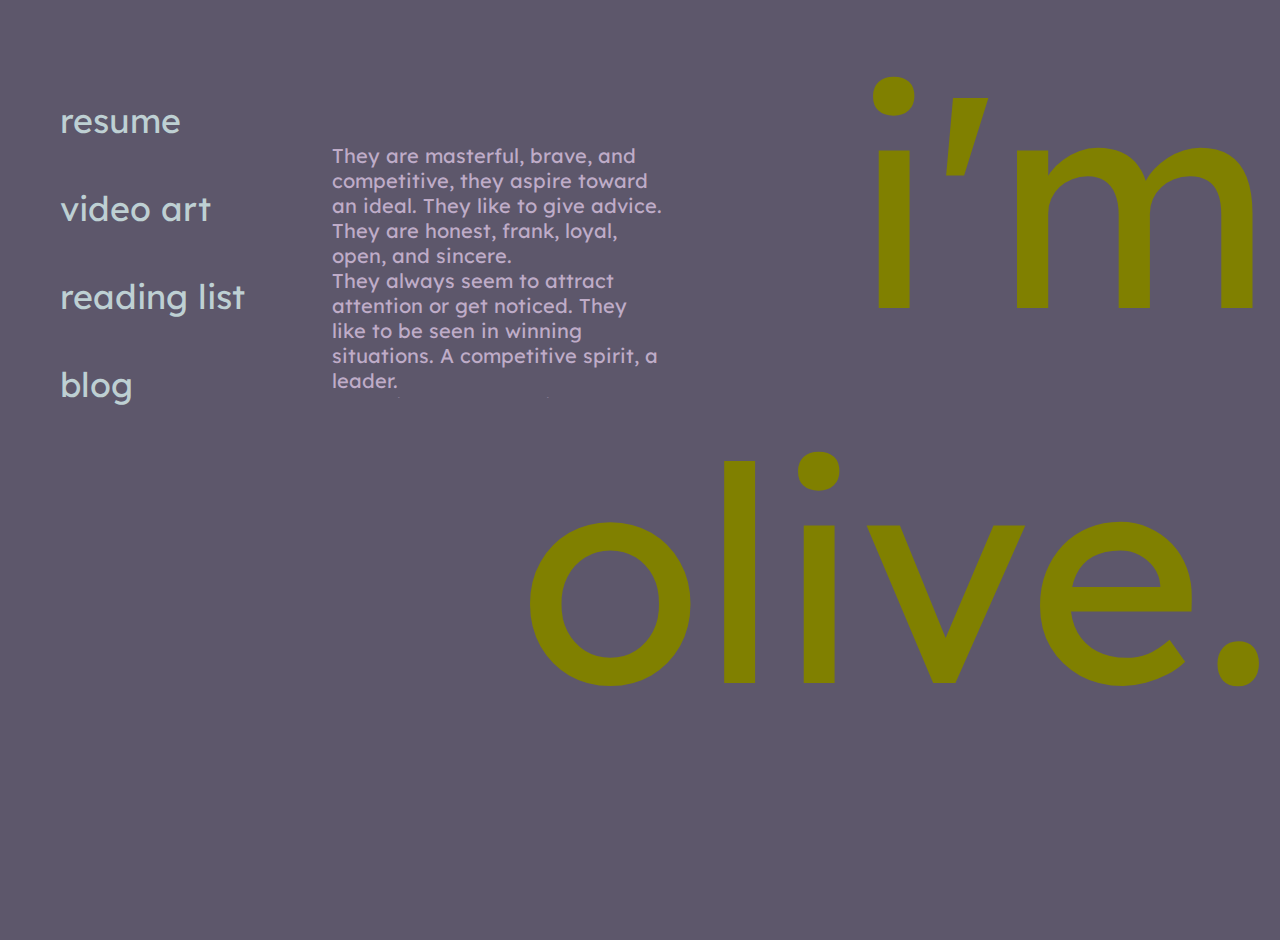
<file: index.html>
<!DOCTYPE html>
<html lang="eng">
    <head>
        <head>
            <meta charset="UTF-8">
            <meta http-equiv="X-UA-Compatible" content="IE=edge">
            <meta name="viewport" content="width=device-width, initial-scale=1.0">
            <link rel="stylesheet" href="style.css">
            <link rel="preconnect" href="https://fonts.googleapis.com">
<link rel="preconnect" href="https://fonts.gstatic.com" crossorigin>
<link href="https://fonts.googleapis.com/css2?family=Lexend+Deca:wght@300&display=swap" rel="stylesheet">
            <title>olive.media</title>
    </head>
    <body>
        <div class="header">
            <ul>
                <li><a href="/resume/index.html">resume</a></li>
                <li><a href="/videos/index.html">video art</a></li>
                <li><a href="/articles/index.html">reading list</a></li>
                <li><a href="/blog/index.html">blog</a></li>
            </ul>
        </div>
        <div class="body">
            <div class ="me">i'm olive.</div>
            <div class ="content">They are masterful, brave, and competitive, they aspire toward an ideal. They like to give advice. They are honest, frank, loyal, open, and sincere.
                <br>
    They always seem to attract attention or get noticed. They like to be seen in winning situations. A competitive spirit, a leader.
    <br>
    Sharp intellect. They like literature and will adapt to all situations and social groups.
    <br>
    They are frank, honest, full of vigor and ambition. They are strong-willed and powerful at work. They are a little hard on themselves but perhaps more on others whose capacity for action is not as great or inherent.
    <br>
    They want to know the bottom line, and can be good at scoping out a situation and finding answers to problems. In fact, they are a problem-solver, and will spend a lot of time helping others solve problems if need be. Very friendly and usually positive, they can be charming in a warm way. Enthusiastic speaker, speak with authority and sincerity. Great sense of organization. Playful. Like to take risks in jest and for amusement. Might sometimes come across too strongly or offend sensitive folk with a somewhat authoritative tone.
    <br>
    Their home and comfort are the most important things to them. They are intelligent and speak easily and cogently. May easily keep many irons in the fire and follow through their activities.
    <br>
    They like debate and controversy, and, above all, to contradict.
    <br>
    They have a great sense of observation and quickly grasp and size up the situation. They are crafty, subtle, and perceptive.
    <br>
    They are very devoted, but may not always show emotions; they don't always let themselves go, either through fear of ridicule or through fear of not being loved in return as much as they love. They are therefore sometimes too undemonstrative. May give off the sense that their love is not for free. Caring but worries that they are not exciting enough. Careful with money.
    <br>
    They are devoted to those less fortunate. They like animals, tranquility, peace, and solitude.
    <br>
    They may go to excess and can often be unsatisfied. Should probably learn moderation.
    <br>
    They attract the most good fortune when they put their "all" into a project or undertaking, and use their magnetic powers to heal others. Enthusiastic for deeper studies and meanings, all that is taboo or mysterious, psychology. They value decisiveness, intensity, willpower, commitment, and strength. Very strong problem-solving nature, cutting to the chase.
    <br>
    They are jovial, expansive, dynamic, kindly, altruistic. They have good judgment, are tolerant and love food, good times, and pleasures. They have a good education and a prosperous life.
    <br>
    They can be wildly creative with an odd but happy sense of humor and perspective. They are an idealist, easily disappointed by those using power plays to advance.
    <br>
    They are discerning, wise, and sensible. They are perceptive and able to see layers to a situation. They are naturally drawn to learning what makes themselves and others tick.
    <br>
    ~*~snippets of birth chart as written by <a href="https://astro.cafeastrology.com/natal.php">cafe astrology</a>
        </div>
    </body>
</file>
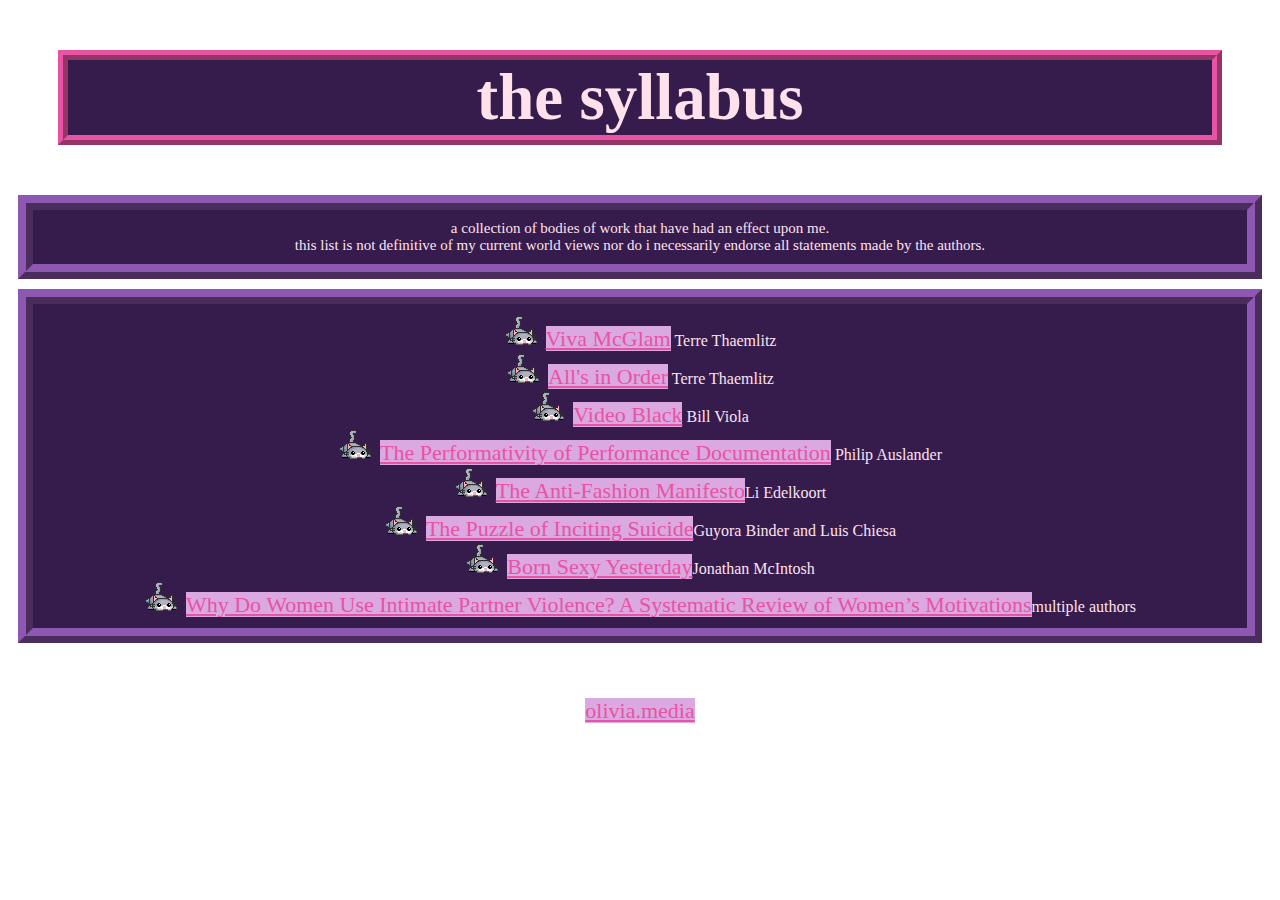
<file: articles/index.html>
<!DOCTYPE html>
<html>
  <head>
    <meta charset="UTF-8">
    <meta name="viewport" content="width=device-width, initial-scale=1.0">
    <link rel="stylesheet" href="style.css">
    <title>reading list</title>
  </head>
  <body>
  <h1>the syllabus</h1>
  <p>a collection of bodies of work that have had an effect upon me. 
    <br>this list is not definitive of my current world views nor do i necessarily endorse all statements made by the authors. 
  </p>
   <ol class=list>
    <li><a href="https://www.comatonse.com/writings/vivamcglam.html">Viva McGlam</a> Terre Thaemlitz</li>
    <li><a href="https://www.comatonse.com/writings/allsinorder.html">All's in Order</a> Terre Thaemlitz</li>
    <li><a href="https://gallowayexploringart.files.wordpress.com/2014/08/viola_mortality-of-the-image.pdf">Video Black</a> Bill Viola</li>
    <li><a href="https://www.jstor.org/stable/4140006?seq=1">The Performativity of Performance Documentation</a> Philip Auslander</li>
    <li><a href="https://www.scribd.com/document/400478806/Anti-Fashion-Manifesto011">The Anti-Fashion Manifesto</a>Li Edelkoort</li>
    <li><a href="https://www.law.georgetown.edu/american-criminal-law-review/wp-content/uploads/sites/15/2019/01/56-1-The-Puzzle-of-Inciting-Suicide.pdf">The Puzzle of Inciting Suicide</a>Guyora Binder and Luis Chiesa</li>
    <li><a href="https://popculturedetective.agency/2017/born-sexy-yesterday">Born Sexy Yesterday</a>Jonathan McIntosh</li>
    <li><a href="https://www.ncbi.nlm.nih.gov/pmc/articles/PMC2994556/">Why Do Women Use Intimate Partner Violence? A Systematic Review of Women’s Motivations</a>multiple authors</li>
  </ol>
  </body>
  <footer>
    <a href="https://olivia.media/">olivia.media</a>
  </footer>
</html>
</file>
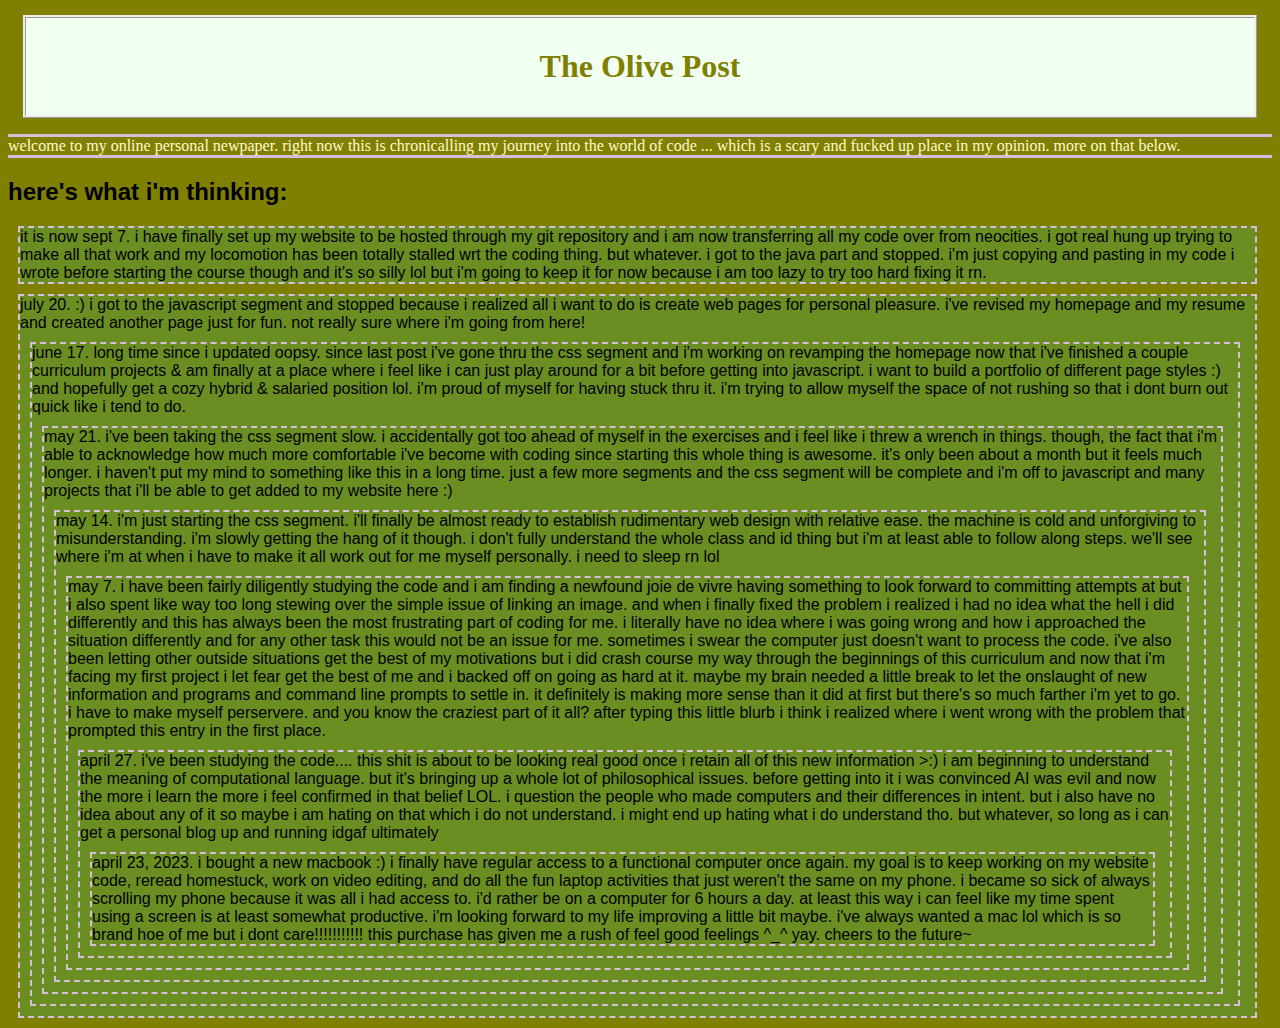
<file: blog/index.html>
<!doctype html>
<html>
    <head>
        <meta charset="utf-8">
        <title>the olive post</title>
<style>
body {
    background-color: olive;
    font-family: Verdana, Geneva, Tahoma, sans-serif;
    text-align: left;
}
div {
  border: 2px dashed thistle;
  margin-top: 10px;
  margin-bottom: 10px;
  margin-right: 15px;
  margin-left: 10px;
  background-color: olivedrab;
  font-family: 'Segoe UI', Tahoma, Geneva, Verdana, sans-serif;

}
p {
    color: lemonchiffon;
    border-bottom: solid;
    border-top: solid;
    border-width: 3px;
    border-color: thistle;
    padding-left: 10ox;
    font-family: serif;
}
h1 {
    background-color: honeydew;
    margin-top: 15px;
    margin-bottom: 15px;
    margin-left: 15px;
    margin-right: 15px;
    padding-left: 30px;
    padding-right: 30px;
    padding-top: 30px;
    padding-bottom: 30px;
    border-sizing: 2px;
    border-style: ridge;
    text-align: center;
    font-family: fantasy; 
    font-weight: heavy;
    color: olive;
}
</style>
    </head>
    <body>

        <h1>The Olive Post</h1>
        <p>welcome to my online personal newpaper. right now this is chronicalling my journey into the world of code ... which is a scary and fucked up place in my opinion. more on that below.</p>
        <h2>here's what i'm thinking:</h2>
        <div>it is now sept 7. i have finally set up my website to be hosted through my git repository and i am now transferring all my code over from neocities. i got real hung up trying to make all that work and my locomotion has been totally stalled wrt the coding thing. but whatever. i got to the java part and stopped. i'm just copying and pasting in my code i wrote before starting the course though and it's so silly lol but i'm going to keep it for now because i am too lazy to try too hard fixing it rn.</div>
        <div>july 20. :) i got to the javascript segment and stopped because i realized all i want to do is create web pages for personal pleasure. i've revised my homepage and my resume and created another page just for fun. not really sure where i'm going from here!
        <div>june 17. long time since i updated oopsy. since last post i've gone thru the css segment and i'm working on revamping the homepage now that i've finished a couple curriculum projects & am finally at a place where i feel like i can just play around for a bit before getting into javascript. i want to build a portfolio of different page styles :) and hopefully get a cozy hybrid & salaried position lol. i'm proud of myself for having stuck thru it. i'm trying to allow myself the space of not rushing so that i dont burn out quick like i tend to do.
        <div>may 21. i've been taking the css segment slow. i accidentally got too ahead of myself in the exercises and i feel like i threw a wrench in things. though, the fact that i'm able to acknowledge how much more comfortable i've become with coding since starting this whole thing is awesome. it's only been about a month but it feels much longer. i haven't put my mind to something like this in a long time. just a few more segments and the css segment will be complete and i'm off to javascript and many projects that i'll be able to get added to my website here :)
        <div>may 14. i'm just starting the css segment. i'll finally be almost ready to establish rudimentary web design with relative ease. the machine is cold and unforgiving to misunderstanding. i'm slowly getting the hang of it though. i don't fully understand the whole class and id thing but i'm at least able to follow along steps. we'll see where i'm at when i have to make it all work out for me myself personally. i need to sleep rn lol
        <div>may 7. i have been fairly diligently studying the code and i am finding a newfound joie de vivre having something to look forward to committing attempts at but i also spent like way too long stewing over the simple issue of linking an image. and when i finally fixed the problem i realized i had no idea what the hell i did differently and this has always been the most frustrating part of coding for me. i literally have no idea where i was going wrong and how i approached the situation differently and for any other task this would not be an issue for me. sometimes i swear the computer just doesn't want to process the code. i've also been letting other outside situations get the best of my motivations but i did crash course my way through the beginnings of this curriculum and now that i'm facing my first project i let fear get the best of me and i backed off on going as hard at it. maybe my brain needed a little break to let the onslaught of new information and programs and command line prompts to settle in. it definitely is making more sense than it did at first but there's so much farther i'm yet to go. i have to make myself perservere. and you know the craziest part of it all? after typing this little blurb i think i realized where i went wrong with the problem that prompted this entry in the first place. 
        <div>april 27. i've been studying the code.... this shit is about to be looking real good once i retain all of this new information >:) i am beginning to understand the meaning of computational language. but it's bringing up a whole lot of philosophical issues. before getting into it i was convinced AI was evil and now the more i learn the more i feel confirmed in that belief LOL. i question the people who made computers and their differences in intent. but i also have no idea about any of it so maybe i am hating on that which i do not understand. i might end up hating what i do understand tho. but whatever, so long as i can get a personal blog up and running idgaf ultimately
        <div>april 23, 2023. i bought a new macbook :) i finally have regular access to a functional computer once again. my goal is to keep working on my website code, reread homestuck, work on video editing, and do all the fun laptop activities that just weren't the same on my phone. i became so sick of always scrolling my phone because it was all i had access to. i'd rather be on a computer for 6 hours a day. at least this way i can feel like my time spent using a screen is at least somewhat productive. i'm looking forward to my life improving a little bit maybe. i've always wanted a mac lol which is so brand hoe of me but i dont care!!!!!!!!!!! this purchase has given me a rush of feel good feelings ^_^ yay. cheers to the future~
        </div>
        
    </body>

</html>
</file>
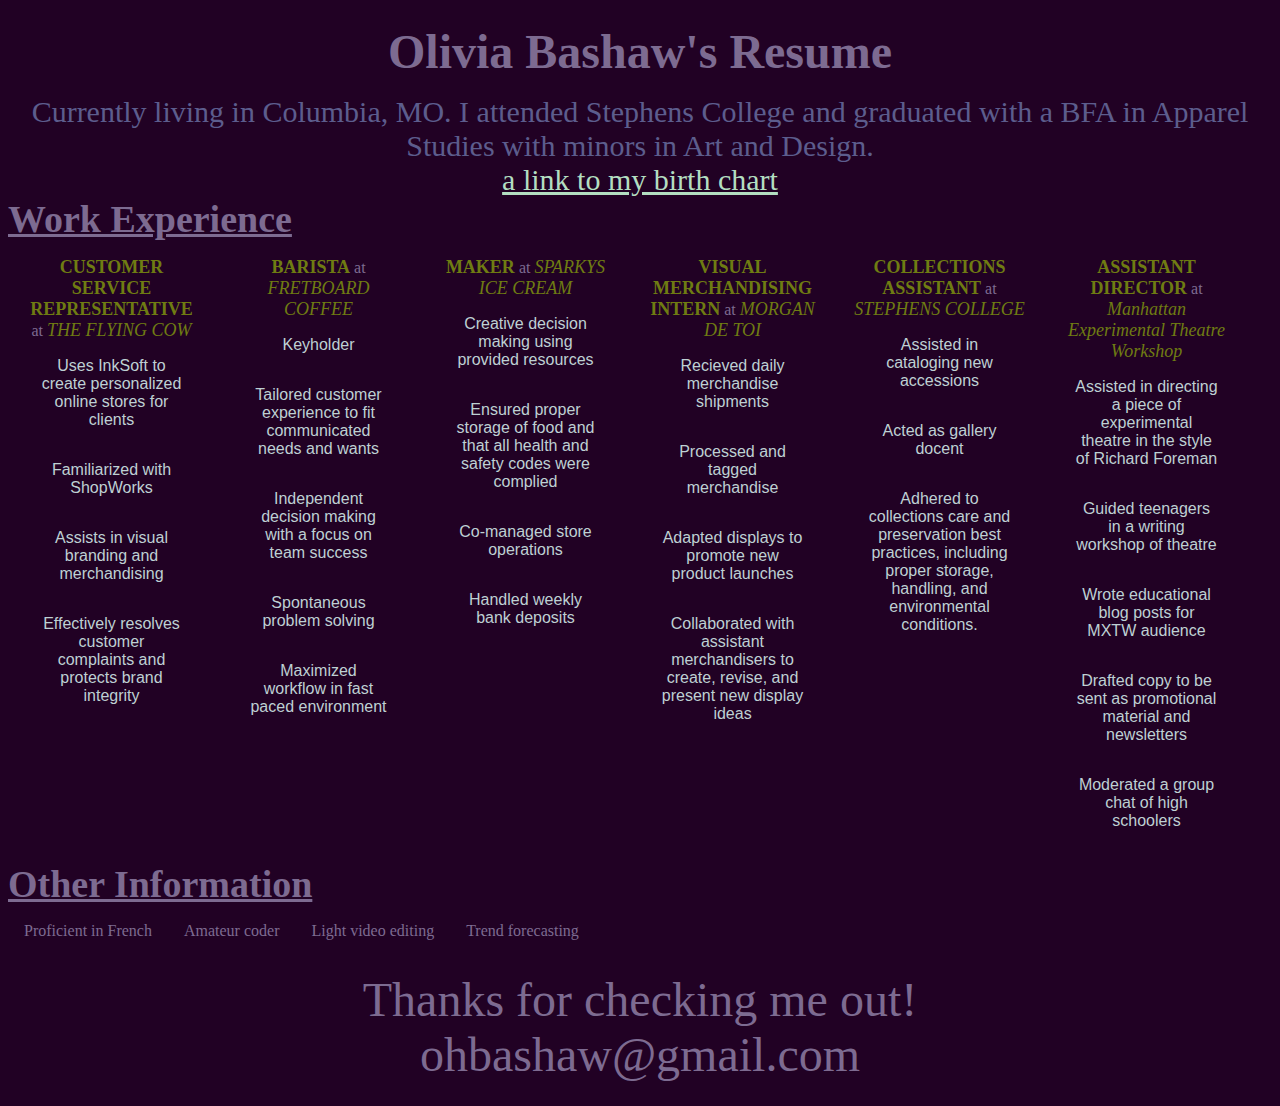
<file: resume/index.html>
<!DOCTYPE html>
<html lang = "en">
    <head>
        <meta charset="UTF-8">
        <link rel = "stylesheet" href = "style.css">
        <title>Olivia's Resume</title>
    </head>
    <body>
        <div class = "header"><strong>Olivia Bashaw's Resume</strong>
         </div>
        <div class = "about">Currently living in Columbia, MO. 
            I attended Stephens College and graduated with a BFA in Apparel Studies with minors in Art and Design.
            <br><a href = "./birthChart.png">a link to my birth chart</a>
            </div>
        <div class = "subheader"><u><strong>Work Experience</strong></u>
            </div>
        <div class = "work">
            <div class = "job"><strong><p>CUSTOMER SERVICE REPRESENTATIVE</p></strong> at <em><p>THE FLYING COW</p></em>
                <li>Uses InkSoft to create personalized online stores for clients</li>
                <li>Familiarized with ShopWorks</li>
                <li>Assists in visual branding and merchandising</li>
                <li>Effectively resolves customer complaints and protects brand integrity</li>
            </div>
        <div class = "job"><p><strong>BARISTA</strong></p> at <p><em>FRETBOARD COFFEE</em></p>
                <li>Keyholder</li>
                <li>Tailored customer experience to fit communicated needs and wants</li>
                <li>Independent decision making with a focus on team success</li>
                <li>Spontaneous problem solving</li>
                <li>Maximized workflow in fast paced environment</li>
            </div>
            <div class = "job"><p><strong>MAKER</strong></p> at <p><em>SPARKYS ICE CREAM</em></p>
                <li>Creative decision making using provided resources</li>
                <li>Ensured proper storage of food and that all health and safety codes were complied</li>
                <li>Co-managed store operations</li>
                <li>Handled weekly bank deposits</li>
                </div>
            <div class = "job"><p><strong>VISUAL MERCHANDISING INTERN</strong></p> at <p><em>MORGAN DE TOI</em></p>
                <li>Recieved daily merchandise shipments</li>
                <li>Processed and tagged merchandise</li>
                <li>Adapted displays to promote new product launches</li>
                <li>Collaborated with assistant merchandisers to create, revise, and present new display ideas</li>
             </div>
            <div class = "job"><p><strong>COLLECTIONS ASSISTANT</strong></p> at <p><em>STEPHENS COLLEGE</em></p>
                <li>Assisted in cataloging new accessions</li>
                <li>Acted as gallery docent</li>
                <li>Adhered to collections care and preservation best practices, including proper storage, handling, and environmental conditions.</li>
            </div>
            <div class = "job"><p><strong>ASSISTANT DIRECTOR</strong></p> at <p><em>Manhattan Experimental Theatre Workshop</em></p>
                <li>Assisted in directing a piece of experimental theatre in the style of Richard Foreman</li>
                <li>Guided teenagers in a writing workshop of theatre</li>
                <li>Wrote educational blog posts for MXTW audience</li>
                <li>Drafted copy to be sent as promotional material and newsletters</li>
                <li>Moderated a group chat of high schoolers</li>
            </div>
         </div>
        <div class = "subheader"><u><strong>Other Information</strong></u>
            </div>
        <div class = "skills">
            <div class = "skill">Proficient in French</div>
            <div class = "skill">Amateur coder</div>
            <div class = "skill">Light video editing</div>
            <div class = "skill">Trend forecasting</div>
            </div>
        <div class = "footer">Thanks for checking me out!
            <br>ohbashaw@gmail.com
            </div>
    </body>
</html>
</file>
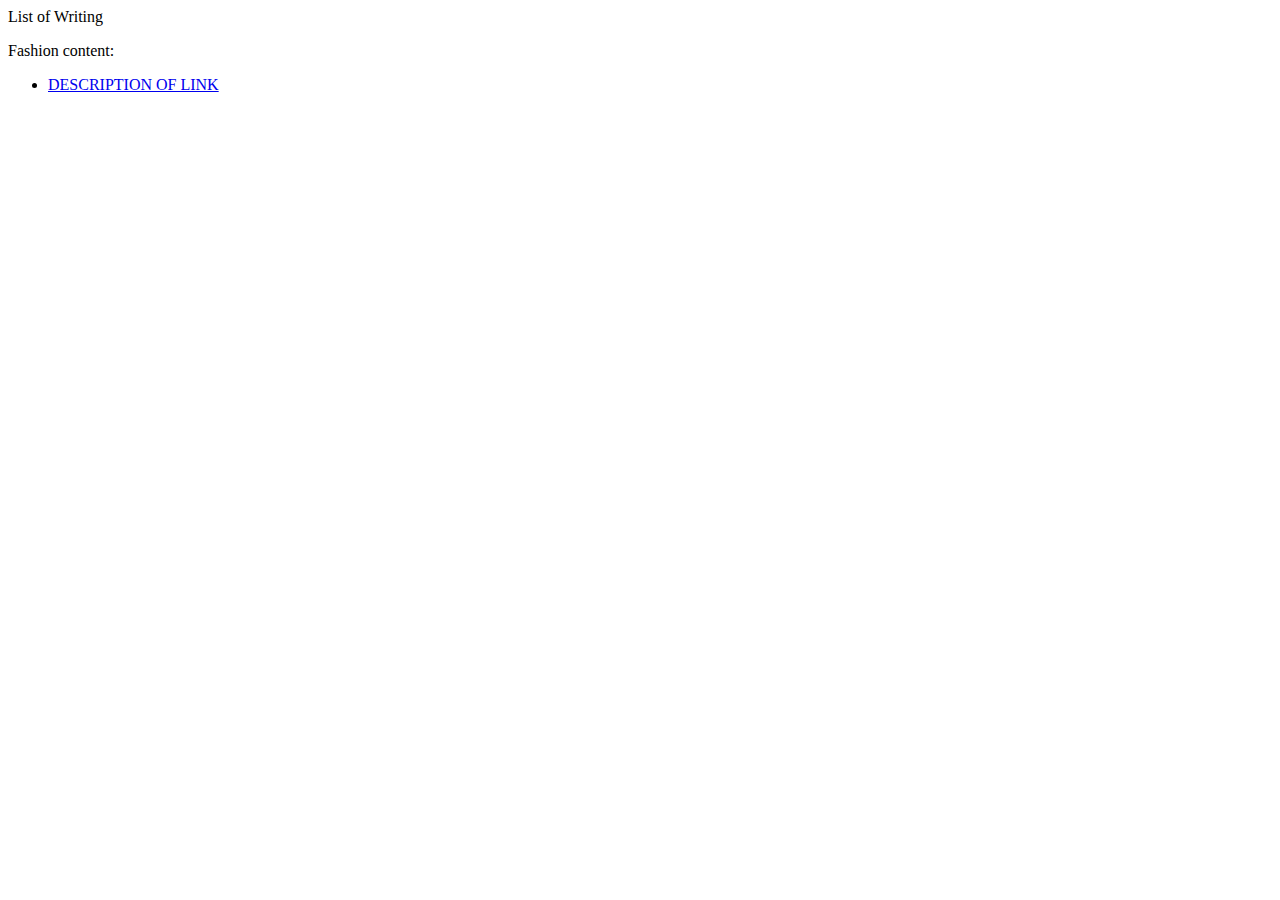
<file: writing/index.html>
<!DOCTYPE html>
<html lang = "en">
    <head>
        <meta charset="UTF-8">
        <link rel = "stylesheet" href "style.css">
        <title>Olivia Bashaw writing</title>
    </head>
    <body>
    <header>List of Writing</header>
    <p>
        Fashion content:
        <ul>
            <li><a href = "LINK TO WRITING">DESCRIPTION OF LINK</a></li>
        </ul>
    </p>
    </body>
</html>
</file>
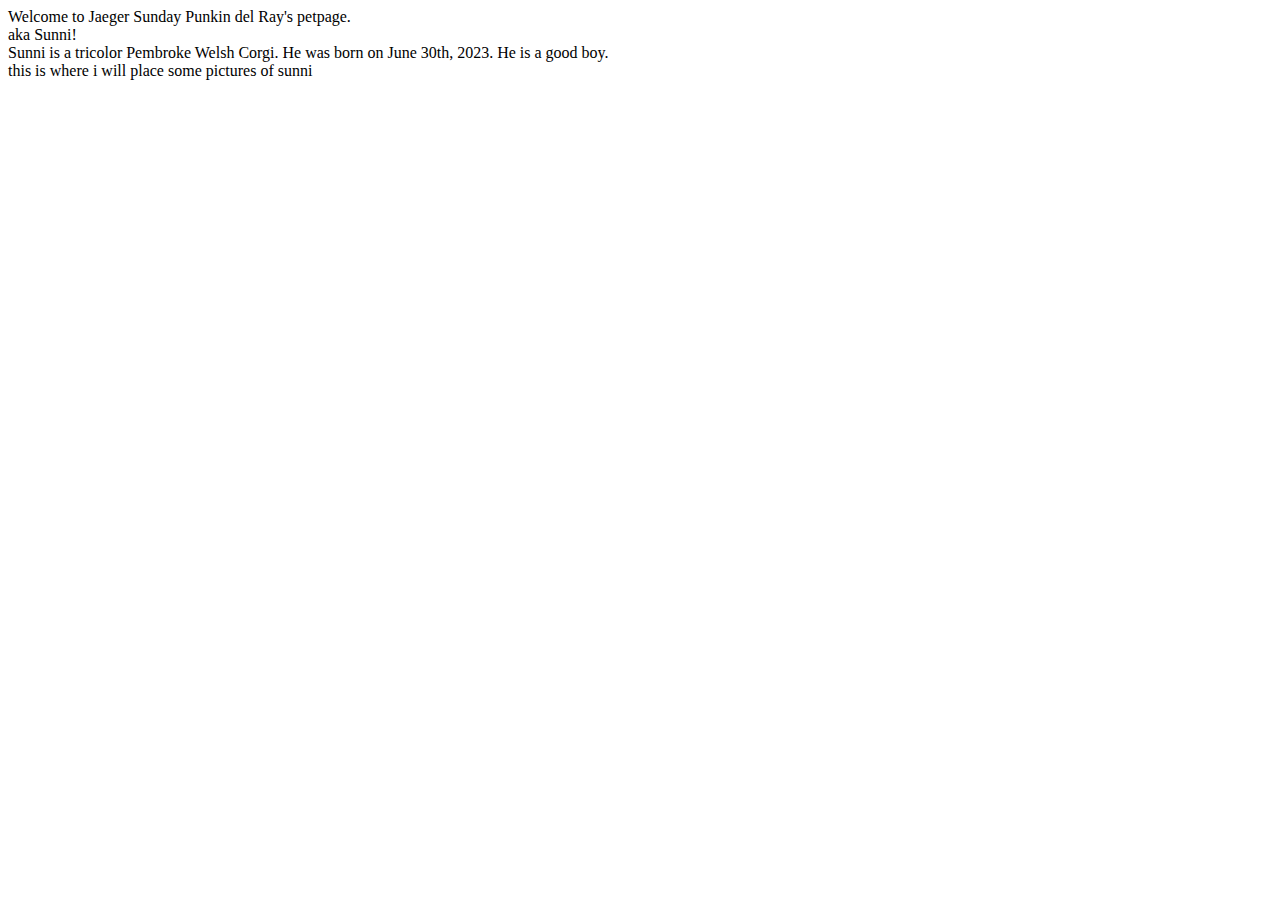
<file: sunni/sunni.html>
<!DOCTYPE html>
<head>
    <meta charset="utf-8">
    <title>Sunni's Petpage!</title>
</head>
<header>
    Welcome to Jaeger Sunday Punkin del Ray's petpage.
</header>
<div class="subheader">
    aka Sunni!
</div>
<div class="description">
    Sunni is a tricolor Pembroke Welsh Corgi. He was born on June 30th, 2023. He is a good boy.
</div>
<div class="pictures">
    this is where i will place some pictures of sunni
</div>
</file>
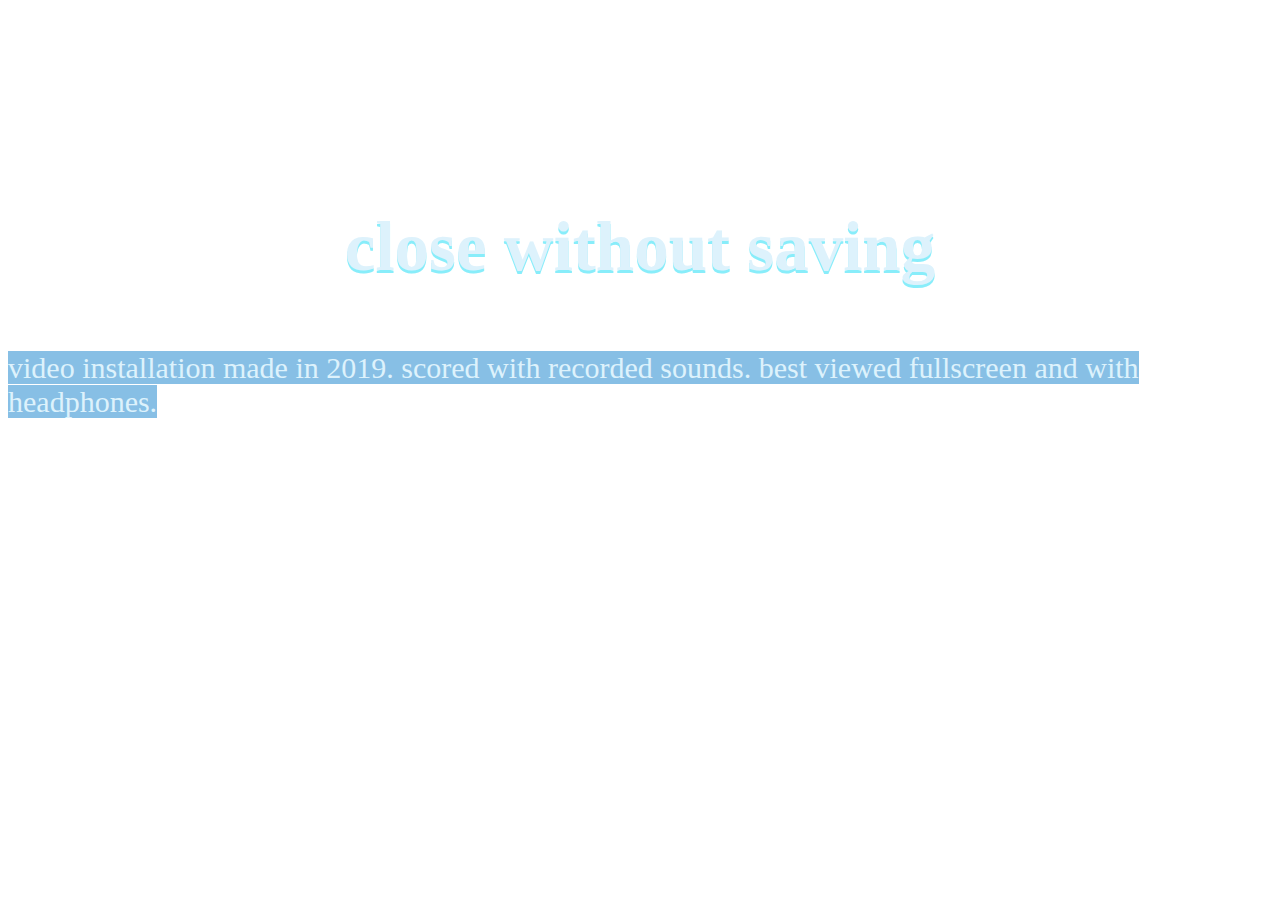
<file: videos/closewithoutsaving.html>
<!DOCTYPE html>
<html>
  <head>
    <meta charset="UTF-8">
    <meta name="viewport" content="width=device-width, initial-scale=1.0">
    <title>CLOSE WITHOUT SAVING</title>
    <style>
body {
  background-image: url('https://64.media.tumblr.com/c737c81e24ff5d1e79cdd2520819cae2/28c2046ca3a33ecf-fa/s1280x1920/42fdb9986c37d604a160aaf469e4cb2909183fb2.png');
  background-repeat: no-repeat;
}

h1 {
  color: #DDF2FC;
  text-align: center;
  text-shadow: 0px 3px #88EDFA;
  font-family: georgia;
  font-size: 69px;
}

p1 {
  background-color:#87BFE5;
  color: #DDF2FC;
  text-align: justify;
  font-family: georgia;
  font-size: 30px;
}
</style>
  </head>
  <body>
<iframe src="https://player.vimeo.com/video/332509444" width="100%" height="100%" frameborder="0" allow="autoplay; fullscreen" allowfullscreen></iframe>
<h1>close without saving</h1>
<br><p1>video installation made in 2019. scored with recorded sounds. best viewed fullscreen and with headphones.</p>
  </body>
</html>
</file>
<file: style.css>
body {
    font-family: 'Lexend Deca', sans-serif;
    display: flex;
    background-color: #5D576B;
}

.header {
    display: flex;
    height: 100vh;
    padding: 12px;
}

ul,
li {
    display: flex column;
    list-style: none;
    font-size: 34px;
}

li {
    margin-top: 45px;
}

a:link {
    color:#BED0D3;
    text-decoration: none;
}

a:hover {
    color: olive;
}

a:visited {
    color:#BED0D3;
}

.body {
    display: flex column;
    flex: 1;
}


.me {
    font-size: 300px;
    text-align: right;
    max-height: 5px;
    color: olive;
}

.content {
    max-width: 330px;
    max-height: 255px;
    overflow-y: auto;
    color: #BFACC8;
    margin-left: 75px;
    margin-top: 130px;
    font-size: 20px;
}
</file>
<file: articles/style.css>
body {
    background-image: url('https://64.media.tumblr.com/502f3d56c609e2d319a43eb26b11e61c/tumblr_phgbilyg5q1re6nxeo1_640.gifv');
    background-repeat: no-repeat;
    background-attachment: fixed;
    background-size: cover;
}

h1 {
  background-color:#361C4D;
  color:#FFE1EC;
  font-family:verdana;
  text-align:center;
  font-size:65px;
  border-style: ridge;
  border-width: 10px;
  border-color:#E853A4;
  margin:50px;
  }
  
  h2 {
  background-color:#361C4D;
  color:#FFE1EC;
  font-family:verdana;
  text-align:center;
  font-size:35;
  border-style: solid;
  border-width: 10px;
  border-radius:12x;
  border-color:#E853A4;
  } 

p {
border-style: ridge;
border-width: 15px;
border-color:#8E57B1;
color:#FFE1EC;
background-color:#361C4D;
margin: 10px;
padding: 10px;
text-align:center;
font-size: 15px;
}

a:link {
  color:#E853A4;
  background-color:#DAA9E1;
  font-size: 22px;
}
a:hover {
  color:#DAA9E1;
  background-color:#E853A4;
}

.list {
list-style-image: url(../pics/cat.webp);
list-style-position: inside;
border-style: ridge;
border-width: 15px;
border-color:#8E57B1;
color:#FFE1EC;
background-color:#361C4D;
margin: 10px;
padding: 10px;
text-align:center;
}

footer {
  text-align: center;
  padding: 45px;
}
</file>
<file: resume/style.css>
body {
    display: flex column;
    background-color: #210124;
    color: #7D6B91;
    text-align: center;
}

.header,
.footer {
    display: flex;
    justify-content: center;
    font-size: 48px;
    border-radius: 16px;
    padding: 1rem;
}

.subheader {
    display: flex;
    font-size: 38px;
}

.about {
    font-size: 30px;
    color: #5C5D8D;
}

.work,
.skills {
    display: flex;
}

.job,
.skill {
    max-width: 175px;
    margin: 1rem;
    text-align: center;
    font-size: 16px;
}

li {
    list-style: none;
    color: #bed0d3;
    padding: 1rem;
    font-family:'Gill Sans', 'Gill Sans MT', Calibri, 'Trebuchet MS', sans-serif;
}

a {
    color: #B3DEC1;
}

p {
    font-size: 18px;
    color: #6f7c12;
    display: inline
}
</file>
